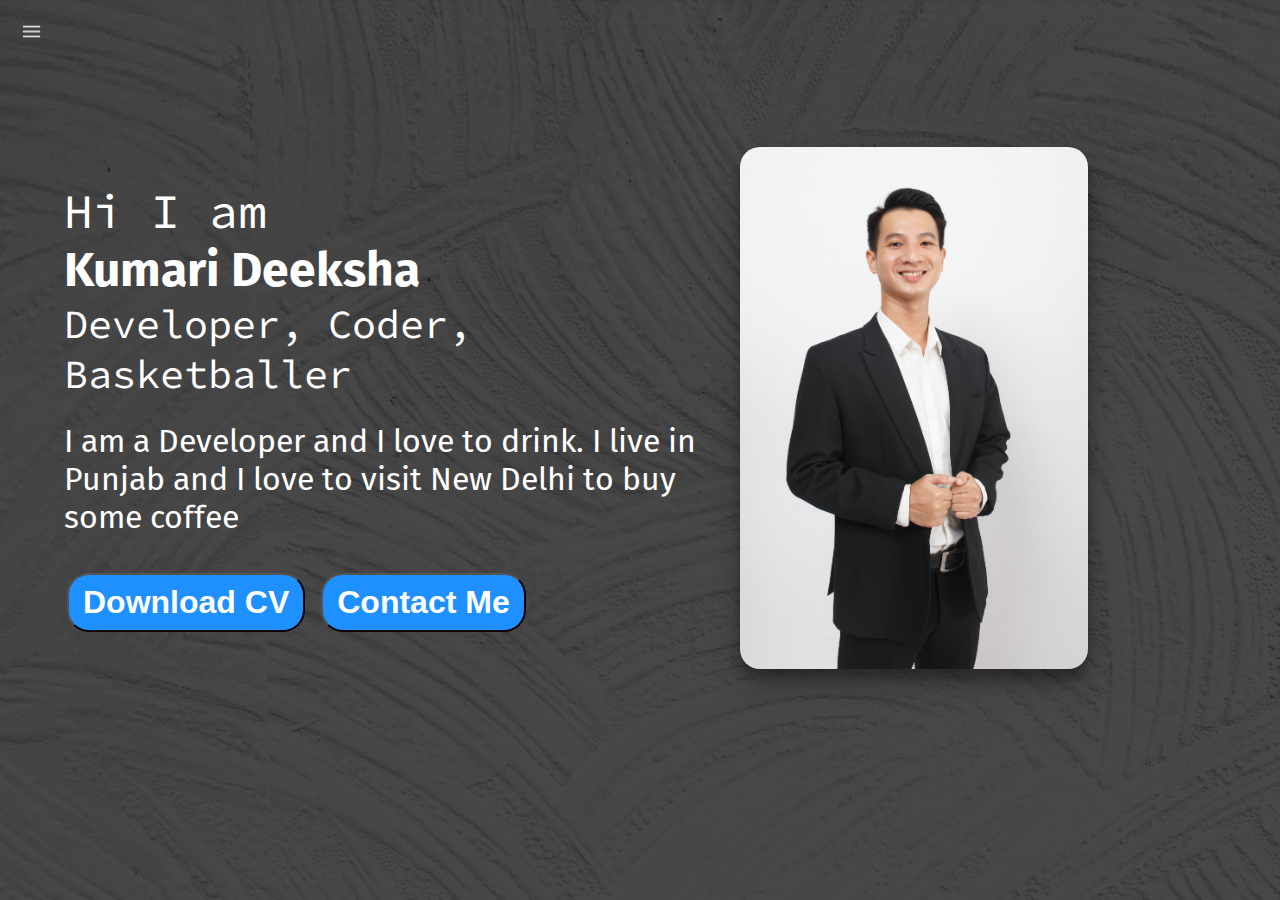
<file: index.html>
<!DOCTYPE html>
<html lang="en">
<head>
    <meta charset="UTF-8">
    <meta name="viewport" content="width=device-width, initial-scale=1.0">
    <title>Kumari Deeksha - Web Developer, Programmer</title>
    <link rel="stylesheet" href="style.css">
</head>
<body>
    <div class="container">
        <div class="sidebar sidebarGo">
            <nav>
                <ul>
                    <li><a href="/firstportfolio/">Home</a></li>
                    <li><a href="/firstportfolio/intro.html">My Intro</a></li>
                    <li><a href="/firstportfolio/services.html">Services</a></li>
                    <li><a href="/firstportfolio/blog.html">Blog</a></li>
                    <li><a href="/firstportfolio/contact.html">Contact Me</a></li>
                </ul>
            </nav>
        </div>
        <div class="main">
            <div class="hamburger">
                <img class="ham" src="ham.png" alt="" width="23">
                <img class="cross" src="cross.png" alt="" width="23">
            </div>
            <div class="infoContainer">
                <div class="devInfo">
                    <div class="hello">Hi I am</div>
                    <div class="name">Kumari Deeksha</div>
                    <div class="about">Developer, Coder, Basketballer</div>
                    <div class="moreabout">I am a Developer and I love to drink. I live in Punjab and I love to visit New Delhi to buy some coffee</div>
                    <div class="buttons">
                        <a href="/firstportfolio/cv.txt" target="_blank"><button class="btn">Download CV</button></a>
                        <a href="/firstportfolio/contact.html"><button class="btn">Contact Me</button></a>
                    </div>
                </div>
                <div class="devPic"><img src="man.jpg" alt="Kumari Deeksha"></div>
            </div>
        </div>
    </div>
</body>
<script src="script.js"></script>
</html>
</file>
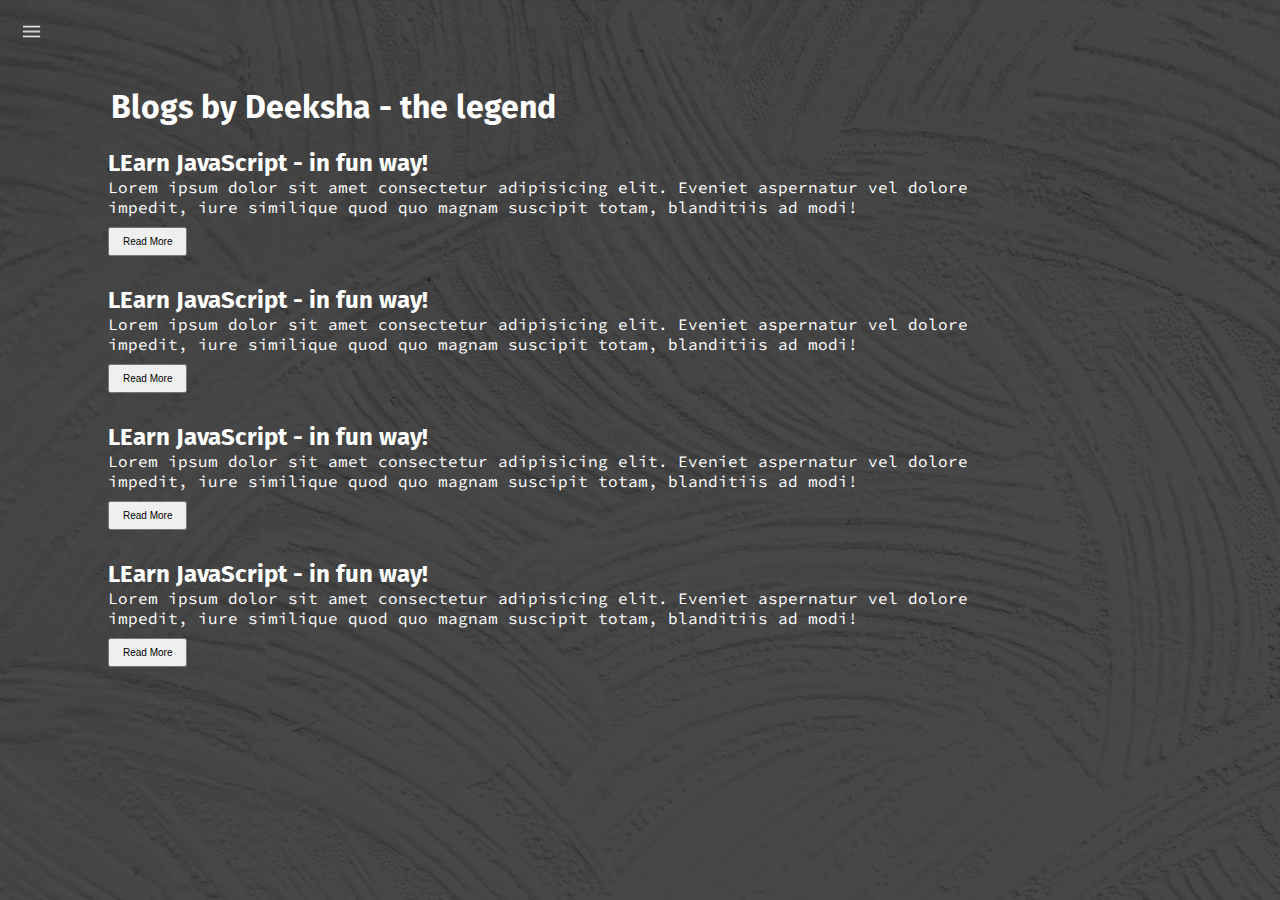
<file: blog.html>
<!DOCTYPE html>
<html lang="en">
<head>
    <meta charset="UTF-8">
    <meta name="viewport" content="width=device-width, initial-scale=1.0">
    <title>Kumari Deeksha - Web Developer, Programmer</title>
    <link rel="stylesheet" href="style.css">
</head>
<body>
    <div class="container">
        <div class="sidebar sidebarGo">
            <nav>
                <ul>
                    <li><a href="/firstportfolio/">Home</a></li>
                    <li><a href="/firstportfolio/intro.html">My Intro</a></li>
                    <li><a href="/firstportfolio/services.html">Services</a></li>
                    <li><a href="/firstportfolio/blog.html">Blog</a></li>
                    <li><a href="/firstportfolio/contact.html">Contact Me</a></li>
                </ul>
            </nav>
        </div>
        <div class="main">
            <div class="hamburger">
                <img class="ham" src="ham.png" alt="" width="23">
                <img class="cross" src="cross.png" alt="" width="23">
            </div>
            <div class="blogContainer">
                <h1>Blogs by Deeksha - the legend</h1>
                <div class="blogItem">
                    <h2>LEarn JavaScript - in fun way!</h2>
                    <p>Lorem ipsum dolor sit amet consectetur adipisicing elit. Eveniet aspernatur vel dolore impedit, iure similique quod quo magnam suscipit totam, blanditiis ad modi!</p>
                    <button class="btn-sm">Read More</button>
                </div>
                <div class="blogItem">
                    <h2>LEarn JavaScript - in fun way!</h2>
                    <p>Lorem ipsum dolor sit amet consectetur adipisicing elit. Eveniet aspernatur vel dolore impedit, iure similique quod quo magnam suscipit totam, blanditiis ad modi!</p>
                    <button class="btn-sm">Read More</button>
                </div>
                <div class="blogItem">
                    <h2>LEarn JavaScript - in fun way!</h2>
                    <p>Lorem ipsum dolor sit amet consectetur adipisicing elit. Eveniet aspernatur vel dolore impedit, iure similique quod quo magnam suscipit totam, blanditiis ad modi!</p>
                    <button class="btn-sm">Read More</button>
                </div>
                <div class="blogItem">
                    <h2>LEarn JavaScript - in fun way!</h2>
                    <p>Lorem ipsum dolor sit amet consectetur adipisicing elit. Eveniet aspernatur vel dolore impedit, iure similique quod quo magnam suscipit totam, blanditiis ad modi!</p>
                    <button class="btn-sm">Read More</button>
                </div>
            </div>
        </div>
    </div>
</body>
<script src="script.js"></script>
</html>
</file>
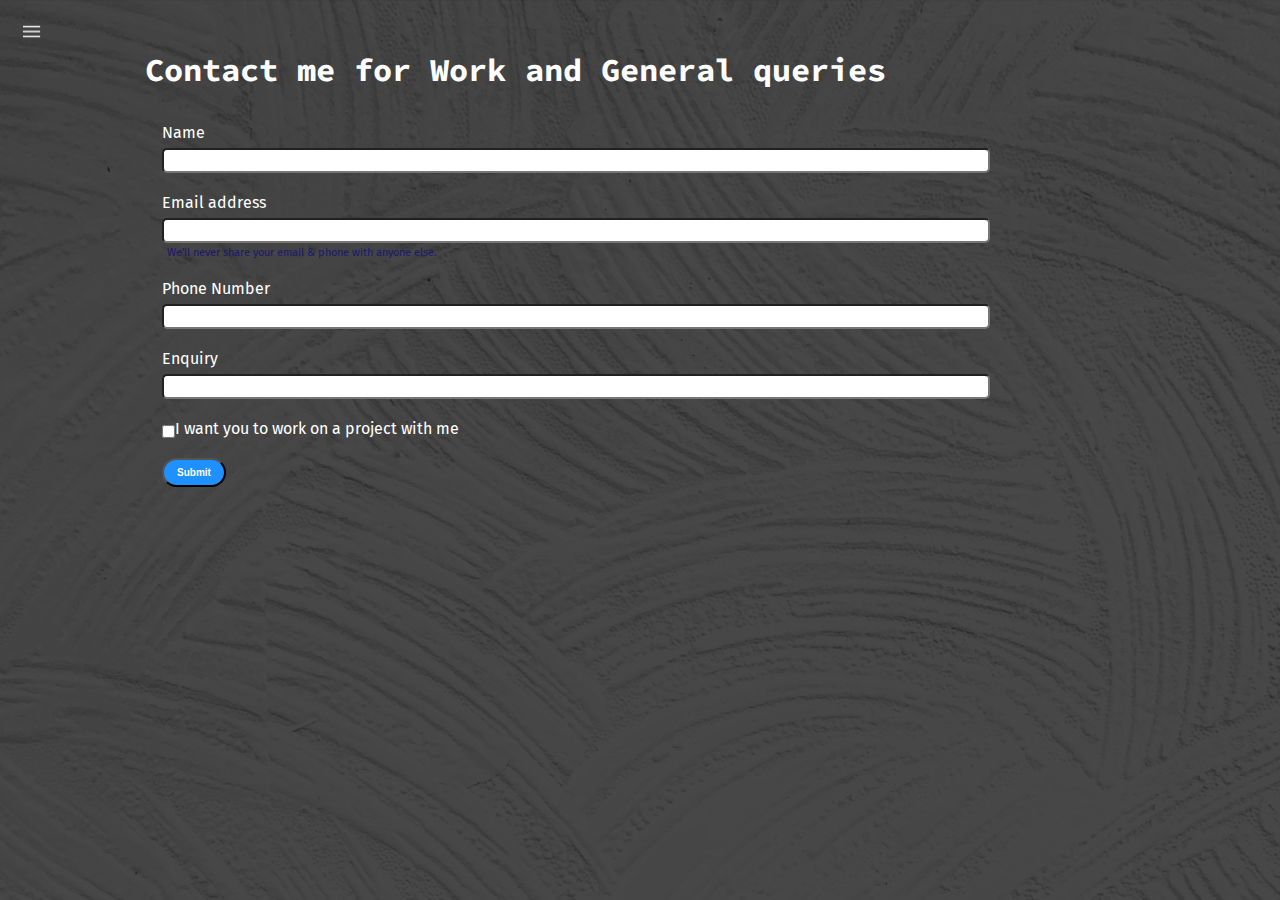
<file: contact.html>
<!DOCTYPE html>
<html lang="en">
<head>
    <meta charset="UTF-8">
    <meta name="viewport" content="width=device-width, initial-scale=1.0">
    <title>Kumari Deeksha - Web Developer, Programmer</title>
    <link rel="stylesheet" href="style.css">
</head>
<body>
    <div class="container">
        <div class="sidebar sidebarGo">
            <nav>
                <ul>
                    <li><a href="/firstportfolio/">Home</a></li>
                    <li><a href="/firstportfolio/intro.html">My Intro</a></li>
                    <li><a href="/firstportfolio/services.html">Services</a></li>
                    <li><a href="/firstportfolio/blog.html">Blog</a></li>
                    <li><a href="/firstportfolio/contact.html">Contact Me</a></li>
                </ul>
            </nav>
        </div>
        <div class="main">
            <div class="hamburger">
                <img class="ham" src="ham.png" alt="" width="23">
                <img class="cross" src="cross.png" alt="" width="23">
            </div>
            <div class="contactform">
                <h1>Contact me for Work and General queries</h1>
                <form>
                    <div class="mb-3">
                      <label for="clientname" class="form-label">Name</label>
                      <input type="text" class="form-control" id="clientname" aria-describedby="emailHelp">
                    </div>
                    <div class="mb-3">
                      <label for="clientemail" class="form-label">Email address</label>
                      <input type="email" class="form-control" id="clientemail" aria-describedby="emailHelp">
                      <div id="emailHelp" class="form-text">We'll never share your email & phone with anyone else.</div>
                    </div>
                    <div class="mb-3">
                      <label for="clientphone" class="form-label">Phone Number</label>
                      <input type="number" class="form-control" id="clientphone">
                    </div>
                    <div class="mb-3">
                        <label for="clientenquiry" class="form-label">Enquiry</label>
                        <input type="text" class="form-control" id="clientenquiry" aria-describedby="emailHelp">
                      </div>
                    <div class="mb-3" id="form-check" >
                      <input type="checkbox" class="form-check-input" id="isclient">
                      <label class="form-check-label" for="isclient">I want you to work on a project with me</label>
                    </div>
                    <button type="submit" class="btn btn-sm">Submit</button>
                  </form>
            </div>
        </div>
    </div>
</body>
<script src="script.js"></script>
</html>
</file>
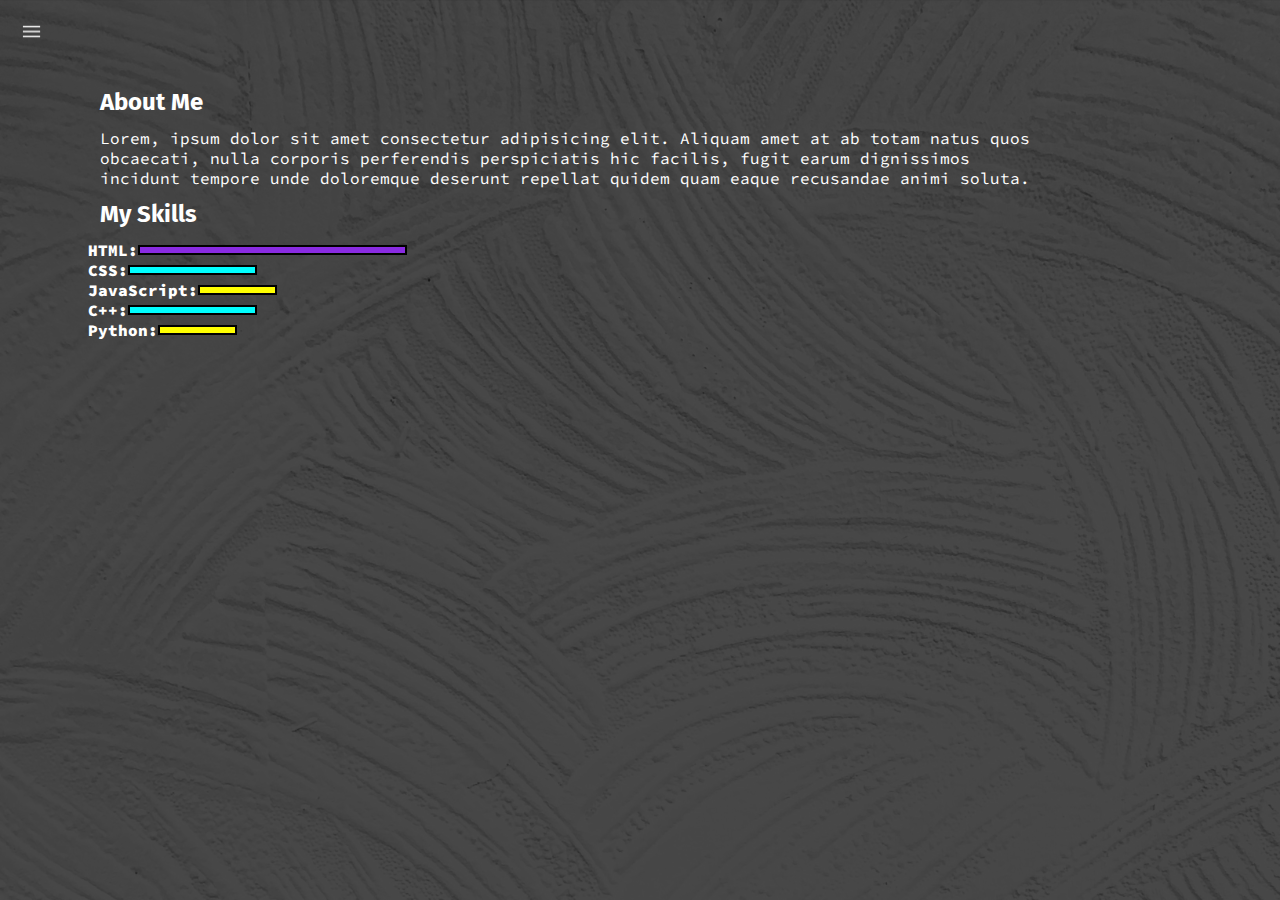
<file: intro.html>
<!DOCTYPE html>
<html lang="en">
<head>
    <meta charset="UTF-8">
    <meta name="viewport" content="width=device-width, initial-scale=1.0">
    <title>Kumari Deeksha - Web Developer, Programmer</title>
    <link rel="stylesheet" href="style.css">
</head>
<body>
    <div class="container">
        <div class="sidebar sidebarGo">
            <nav>
                <ul>
                    <li><a href="/firstportfolio/">Home</a></li>
                    <li><a href="/firstportfolio/intro.html">My Intro</a></li>
                    <li><a href="/firstportfolio/services.html">Services</a></li>
                    <li><a href="/firstportfolio/blog.html">Blog</a></li>
                    <li><a href="/firstportfolio/contact.html">Contact Me</a></li>
                </ul>
            </nav>
        </div>
        <div class="main">
            <div class="hamburger">
                <img class="ham" src="ham.png" alt="" width="23">
                <img class="cross" src="cross.png" alt="" width="23">
            </div>
            <div class="intro">
                <h2>About Me</h2>
                <p>Lorem, ipsum dolor sit amet consectetur adipisicing elit. Aliquam amet at ab totam natus quos obcaecati, nulla corporis perferendis perspiciatis hic facilis, fugit earum dignissimos incidunt tempore unde doloremque deserunt repellat quidem quam eaque recusandae animi soluta.</p>
                <h2>My Skills</h2>
                <div class="skillcontainer">
                    <div class="skillItem">HTML: <div class="skill hundered"></div></div>
                    <div class="skillItem">CSS: <div class="skill fifty"></div></div>
                    <div class="skillItem">JavaScript: <div class="skill t5"></div></div>
                    <div class="skillItem">C++: <div class="skill fifty"></div></div>
                    <div class="skillItem">Python: <div class="skill t5"></div></div>
                </div>
            </div>
        </div>
    </div>
</body>
<script src="script.js"></script>
</html>
</file>
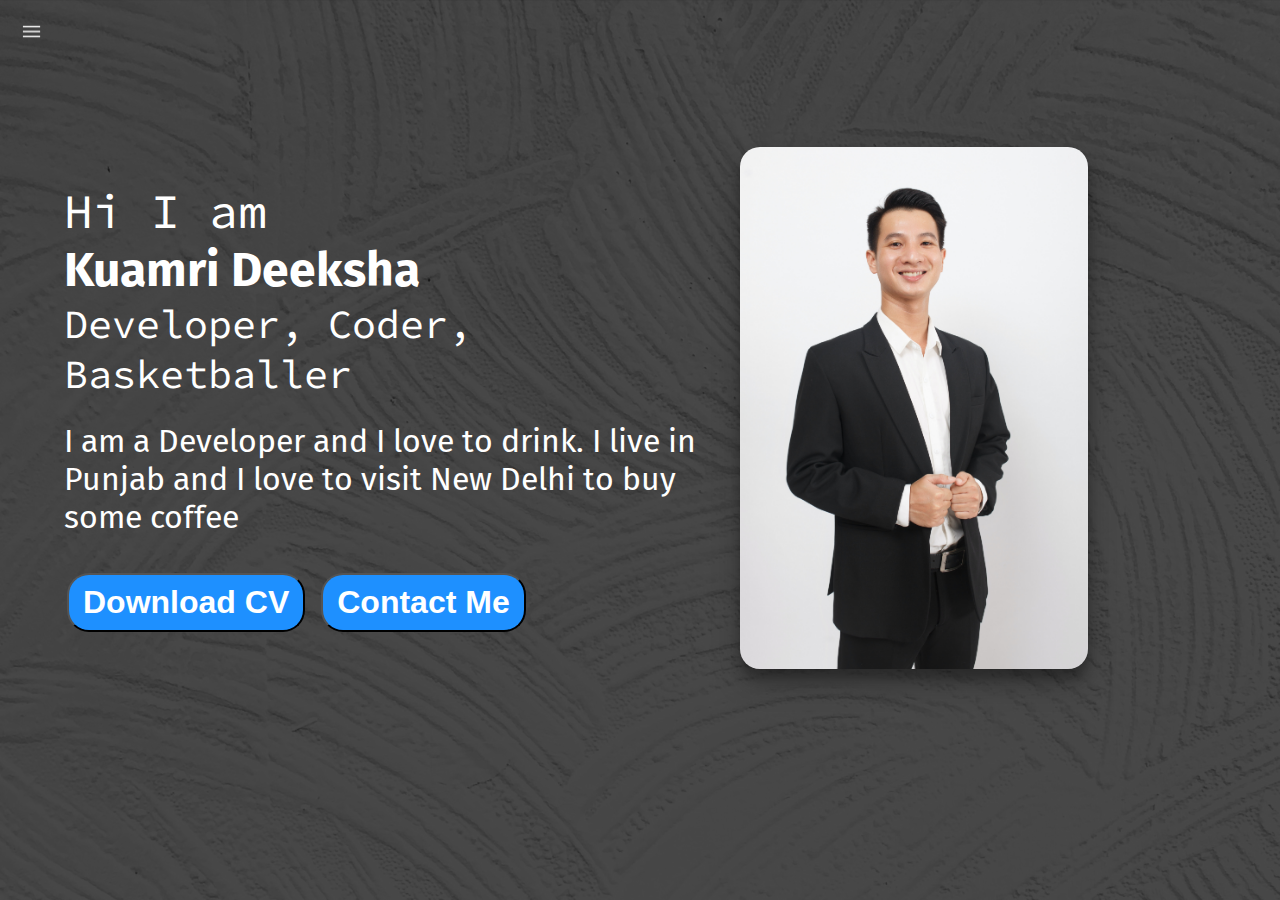
<file: services.html>
<!DOCTYPE html>
<html lang="en">
<head>
    <meta charset="UTF-8">
    <meta name="viewport" content="width=device-width, initial-scale=1.0">
    <title>Kumari Deeksha - Web Developer, Programmer</title>
    <link rel="stylesheet" href="style.css">
</head>
<body>
    <div class="container">
        <div class="sidebar sidebarGo">
            <nav>
                <ul>
                    <li><a href="/firstportfolio/">Home</a></li>
                    <li><a href="/firstportfolio/intro.html">My Intro</a></li>
                    <li><a href="/firstportfolio/services.html">Services</a></li>
                    <li><a href="/firstportfolio/blog.html">Blog</a></li>
                    <li><a href="/firstportfolio/contact.html">Contact Me</a></li>
                </ul>
            </nav>
        </div>
        <div class="main">
            <div class="hamburger">
                <img class="ham" src="ham.png" alt="" width="23">
                <img class="cross" src="cross.png" alt="" width="23">
            </div>
            <div class="infoContainer">
                <div class="devInfo">
                    <div class="hello">Hi I am</div>
                    <div class="name">Kuamri Deeksha</div>
                    <div class="about">Developer, Coder, Basketballer</div>
                    <div class="moreabout">I am a Developer and I love to drink. I live in Punjab and I love to visit New Delhi to buy some coffee</div>
                    <div class="buttons">
                        <a href="/firstportfolio/cv.txt" target="_blank"><button class="btn">Download CV</button></a>
                        <a href="/firstportfolio/contact.html"><button class="btn">Contact Me</button></a>
                    </div>
                </div>
                <div class="devPic"><img src="man.jpg" alt="Kumari Deeksha"></div>
            </div>
        </div>
    </div>
</body>
<script src="script.js"></script>
</html>
</file>
<file: style.css>
@import url('https://fonts.googleapis.com/css2?family=Fira+Sans:wght@100&display=swap');
@import url('https://fonts.googleapis.com/css2?family=Source+Code+Pro:wght@200&display=swap');

*{
    margin: 0;
    padding: 0;
}
body{
    /* background: gray url('bg.jpg');
    background-blend-mode: darken; */
    background: rgba(0,0,0,0.7) url(bg.jpg);
    background-size: cover;
    background-blend-mode: darken;
    color: white;
}
.container{
    display: flex;
}
.sidebar{
    position: absolute;
    /* background-color: red; */
    background-color: rgb(233, 218, 218);
    /* width: 434px; */
    font-family: 'Fira Sans', sans-serif;
    height: 100vh;
    transition: transform 0.3s ease-in;
}
.sidebar nav{
    padding: 45px;
}
.sidebar nav li{
    list-style: none;
    font-size: 30px;
    padding: 33px 0;
}
.sidebar nav li a{
    text-decoration: none;
    color: black;
    font-weight: bold;
}

.main{
    /* background-color: yellow; */
    width: 90vw;
}
.infoContainer{
    /* background-color: red; */
    height: 58vh;
    width: 80vw;
    margin: 147px auto;
    display: flex;
    justify-content: space-around;
}
.devInfo{
    display: flex;
    justify-content: center;
    flex-direction: column;
    font-family: 'Source Code Pro', monospace;
    font-size: 16px;
}
.hello{
    font-size: 3em;
}
.name{
    font-size: 3em;
    font-weight: bold;
    font-family: 'Fira Sans', sans-serif;
}
.about{
    font-size: 2.5em;
}
.moreabout{
    font-size: 2em;
    margin-top: 23px;
    font-family: 'Fira Sans', sans-serif;
}
.devPic img{
    height: 58vh;
    border-radius: 20px;
    box-shadow: rgba(0, 0, 0, 0.25) 0px 14px 28px, rgba(0, 0, 0, 0.22) 0px 10px 10px;
}
.buttons{
    margin-top: 34px;
    font-size: 16px;
}
.btn{
    padding: 9px 14px;
    border-radius: 22px;
    color: white;
    background-color: dodgerblue;
    font-weight: bold;
    font-size: 2em;
    margin: 3px 3px;
    cursor: pointer;
}
.btn:hover{
    color: dodgerblue;
    background-color: white;
}

/* CONTACT */

.contactform{
    /* padding-top: 144px; */
    padding: 0 34px;
    font-family: 'Fira Sans', sans-serif;
    margin: 50px 88px;
}
.contactform form{
    margin: 0 40px;
}
.contactform h1{
    font-family: 'Source Code Pro', monospace;
    /* padding: 12px 0; */
}
.contactform form div{
    padding: 10px 0;
    display: flex;
    flex-direction: column;
}
.contactform form div input{
    /* width: 26vw; */
    border-radius: 5px;
    margin: 6px 0 0 0;
    padding: 3px;
}
#emailHelp{
    font-size: 11px;
    color: midnightblue;
    margin: 0 5px;
    padding: 3px 0 0 0;
}
#form-check{
    flex-direction: row;
}
.form-check input{
    width: 24px;
    margin: 3px 0;
}
.btn-sm{
    font-size: 10px;
    padding: 7px 13px;
    margin: 10px 0;
}

/* BLOG */

.blogContainer{
    margin: 88px;
}
h1{
    font-family: 'Fira Sans', sans-serif;
    margin: 23px;
}
.blogItem{
    margin: 20px;
    font-family: 'Fira Sans', sans-serif;
}
p{
    font-family: 'Source Code Pro', monospace;
}

/* INTRO */

.intro{
    margin: 88px;
}
.intro h2{
    font-family: 'Fira Sans', sans-serif;
    margin: 12px;
}
.intro p{
    font-family: 'Source Code Pro', monospace;
    margin: 12px; 
}
.skillContainer{
    padding: 12px;
}
.skillItem{
    display: flex;
    align-items: center;
    font-family: 'Source Code Pro', monospace;
    font-weight: 900;
}
.skill{
    width: 265px;
    height: 6px;
    background-color: red;
    border: 2px solid black;
}
.hundered{
    width: 265px;
    background-color: blueviolet;
}
.fifty{
    width: 125px;
    background-color: aqua;
}
.t5{
    width: 75px;
    background-color: yellow;
}

/* HAM & CROSS */

.hamburger{
    position: absolute;
    cursor: pointer;
    top: 10px;
    left: 10px;
}
.ham{
    margin-top: 10px;
    margin-left: 10px;
    filter: invert(1);
}
.cross{
    margin-left: 185px;
    margin-top: 10px;
    display: none;
}
.sidebarGo{
    transform: translate(-443px, 0px);
    position: absolute;
}
 
/* Responsive */

@media (max-width: 1000px){
    /* .sidebar{
        transform: translate(-443px, 0px);
        position: absolute;
    } */
    .devInfo{
        font-size: 10px;
    }
    .devPic{
        display: none;
    }
    .buttons{
        font-size: 6px;
    }
    .inrto, .blogContainer, .contactform{
        margin: 50px 8px;
    }
}
</file>
